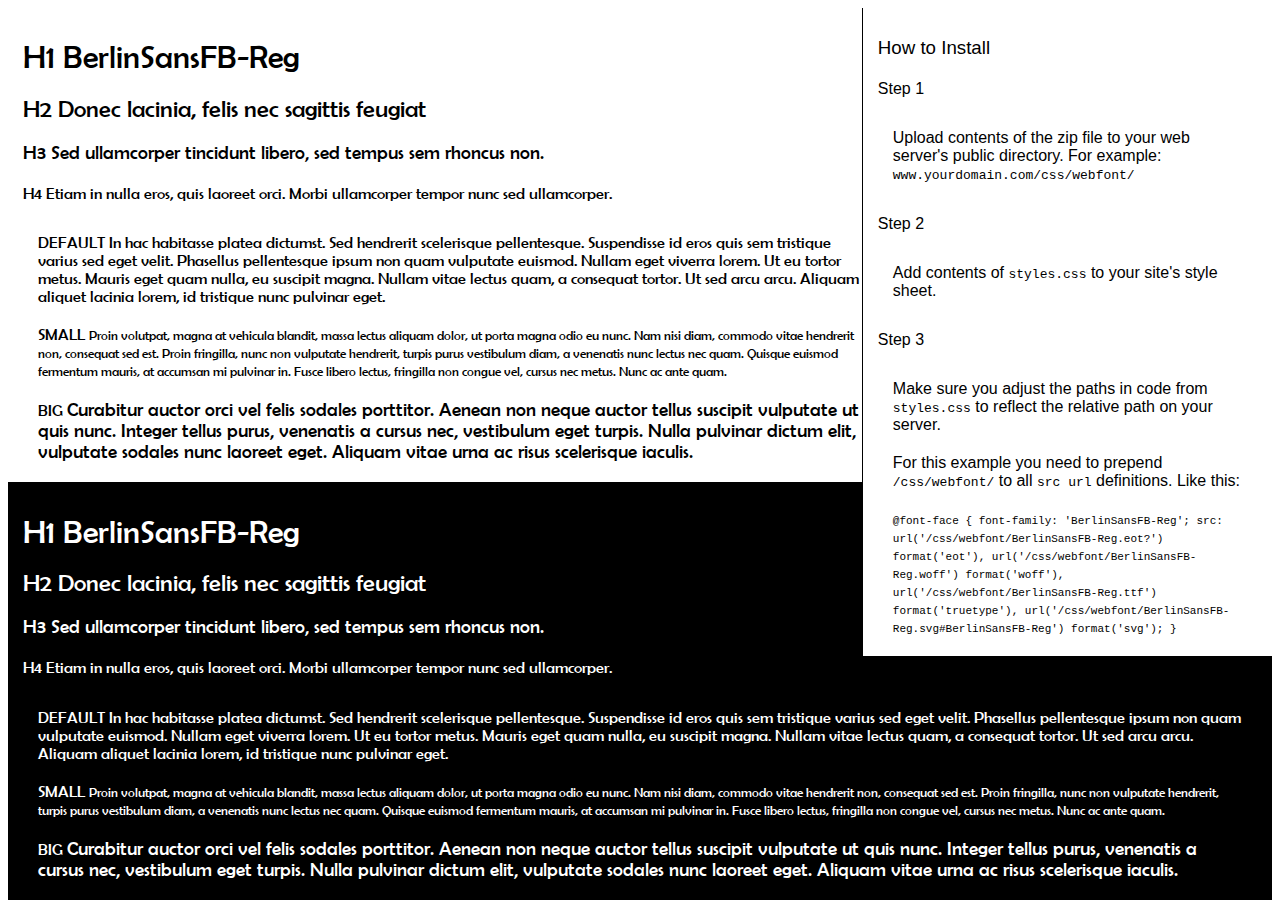
<file: assets/fonts/BerlinSansFB-Reg/preview.html>
<!DOCTYPE html>
<html>
<head>
<title>
BerlinSansFB-Reg
 - Web font preview
</title>
<style type='text/css'>

@font-face {
	font-family: 'BerlinSansFB-Reg';
	src: url('BerlinSansFB-Reg.eot?') format('eot'), 
	     url('BerlinSansFB-Reg.woff') format('woff'), 
	     url('BerlinSansFB-Reg.ttf')  format('truetype'),
	     url('BerlinSansFB-Reg.svg#BerlinSansFB-Reg') format('svg');
}

body { font-family: 'BerlinSansFB-Reg' !important; }
h1, h2, h3, h4 { font-weight: normal; }
.reg { color:black; background:white; }
.inverse { color:white; background:black; }
div { padding: 10px 15px; }
.right { background:white; width:30%; float: right; font-family: sans-serif; border: 1px solid black; border-width: 0 0 1px 1px;}
</style>
</head>
<body>
<div class='right'>
<h3>How to Install</h3>
<h4>Step 1</h4>
<div>
Upload contents of the zip file to your web server's public directory. For example:
<code>www.yourdomain.com/css/webfont/</code>
</div>
<h4>Step 2</h4>
<div>
Add contents of
<code>styles.css</code>
to your site's style sheet.
</div>
<h4>Step 3</h4>
<div>
Make sure you adjust the paths in code from
<code>styles.css</code>
to reflect the relative path on your server.
</div>
<div>
For this example you need to prepend
<code>/css/webfont/</code>
to all
<code>src url</code>
definitions. Like this:
</div>
<div>
<code style='font-size:11px;'>@font-face {
	font-family: 'BerlinSansFB-Reg';
	src: url('/css/webfont/BerlinSansFB-Reg.eot?') format('eot'), 
	     url('/css/webfont/BerlinSansFB-Reg.woff') format('woff'), 
	     url('/css/webfont/BerlinSansFB-Reg.ttf')  format('truetype'),
	     url('/css/webfont/BerlinSansFB-Reg.svg#BerlinSansFB-Reg') format('svg');
}</code>
</div>
</div>
<div class='reg'>
<h1>
H1
BerlinSansFB-Reg
</h1>
<h2>
H2
Donec lacinia, felis nec sagittis feugiat
</h2>
<h3>
H3
Sed ullamcorper tincidunt libero, sed tempus sem rhoncus non.
</h3>
<h4>
H4
Etiam in nulla eros, quis laoreet orci. Morbi ullamcorper tempor nunc sed ullamcorper.
</h4>
<div>
DEFAULT
In hac habitasse platea dictumst. Sed hendrerit scelerisque pellentesque. Suspendisse id eros quis sem tristique varius sed eget velit. Phasellus pellentesque ipsum non quam vulputate euismod. Nullam eget viverra lorem. Ut eu tortor metus. Mauris eget quam nulla, eu suscipit magna. Nullam vitae lectus quam, a consequat tortor. Ut sed arcu arcu. Aliquam aliquet lacinia lorem, id tristique nunc pulvinar eget.
</div>
<div>
SMALL
<small>
Proin volutpat, magna at vehicula blandit, massa lectus aliquam dolor, ut porta magna odio eu nunc. Nam nisi diam, commodo vitae hendrerit non, consequat sed est. Proin fringilla, nunc non vulputate hendrerit, turpis purus vestibulum diam, a venenatis nunc lectus nec quam. Quisque euismod fermentum mauris, at accumsan mi pulvinar in. Fusce libero lectus, fringilla non congue vel, cursus nec metus. Nunc ac ante quam.
</small>
</div>
<div>
BIG
<big>
Curabitur auctor orci vel felis sodales porttitor. Aenean non neque auctor tellus suscipit vulputate ut quis nunc. Integer tellus purus, venenatis a cursus nec, vestibulum eget turpis. Nulla pulvinar dictum elit, vulputate sodales nunc laoreet eget. Aliquam vitae urna ac risus scelerisque iaculis.
</big>
</div>

</div>
<div class='inverse'>
<h1>
H1
BerlinSansFB-Reg
</h1>
<h2>
H2
Donec lacinia, felis nec sagittis feugiat
</h2>
<h3>
H3
Sed ullamcorper tincidunt libero, sed tempus sem rhoncus non.
</h3>
<h4>
H4
Etiam in nulla eros, quis laoreet orci. Morbi ullamcorper tempor nunc sed ullamcorper.
</h4>
<div>
DEFAULT
In hac habitasse platea dictumst. Sed hendrerit scelerisque pellentesque. Suspendisse id eros quis sem tristique varius sed eget velit. Phasellus pellentesque ipsum non quam vulputate euismod. Nullam eget viverra lorem. Ut eu tortor metus. Mauris eget quam nulla, eu suscipit magna. Nullam vitae lectus quam, a consequat tortor. Ut sed arcu arcu. Aliquam aliquet lacinia lorem, id tristique nunc pulvinar eget.
</div>
<div>
SMALL
<small>
Proin volutpat, magna at vehicula blandit, massa lectus aliquam dolor, ut porta magna odio eu nunc. Nam nisi diam, commodo vitae hendrerit non, consequat sed est. Proin fringilla, nunc non vulputate hendrerit, turpis purus vestibulum diam, a venenatis nunc lectus nec quam. Quisque euismod fermentum mauris, at accumsan mi pulvinar in. Fusce libero lectus, fringilla non congue vel, cursus nec metus. Nunc ac ante quam.
</small>
</div>
<div>
BIG
<big>
Curabitur auctor orci vel felis sodales porttitor. Aenean non neque auctor tellus suscipit vulputate ut quis nunc. Integer tellus purus, venenatis a cursus nec, vestibulum eget turpis. Nulla pulvinar dictum elit, vulputate sodales nunc laoreet eget. Aliquam vitae urna ac risus scelerisque iaculis.
</big>
</div>

</div>
</body>
</html>
</file>
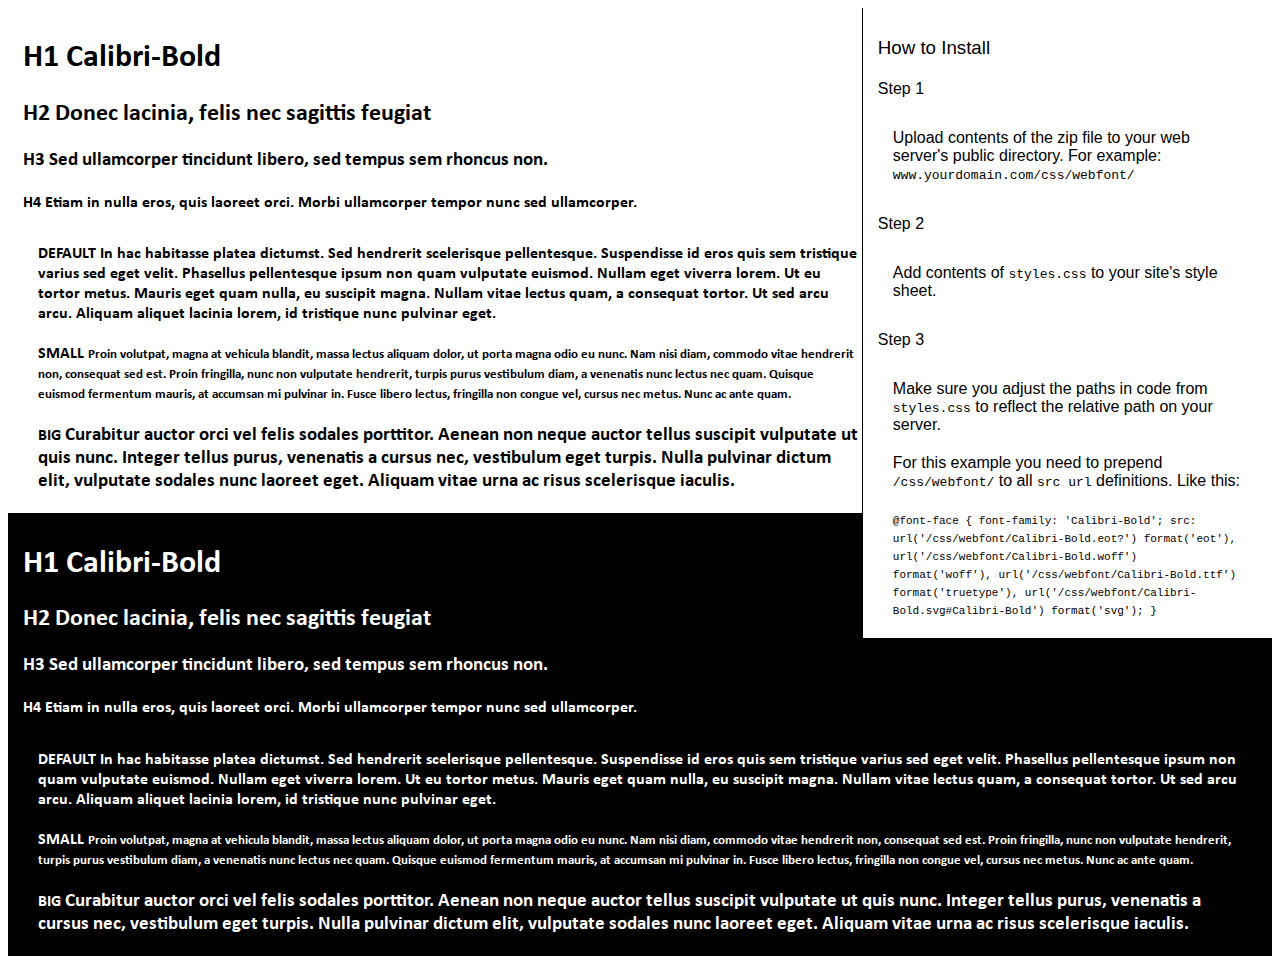
<file: assets/fonts/Calibri-Bold/preview.html>
<!DOCTYPE html>
<html>
<head>
<title>
Calibri-Bold
 - Web font preview
</title>
<style type='text/css'>

@font-face {
	font-family: 'Calibri-Bold';
	src: url('Calibri-Bold.eot?') format('eot'), 
	     url('Calibri-Bold.woff') format('woff'), 
	     url('Calibri-Bold.ttf')  format('truetype'),
	     url('Calibri-Bold.svg#Calibri-Bold') format('svg');
}

body { font-family: 'Calibri-Bold' !important; }
h1, h2, h3, h4 { font-weight: normal; }
.reg { color:black; background:white; }
.inverse { color:white; background:black; }
div { padding: 10px 15px; }
.right { background:white; width:30%; float: right; font-family: sans-serif; border: 1px solid black; border-width: 0 0 1px 1px;}
</style>
</head>
<body>
<div class='right'>
<h3>How to Install</h3>
<h4>Step 1</h4>
<div>
Upload contents of the zip file to your web server's public directory. For example:
<code>www.yourdomain.com/css/webfont/</code>
</div>
<h4>Step 2</h4>
<div>
Add contents of
<code>styles.css</code>
to your site's style sheet.
</div>
<h4>Step 3</h4>
<div>
Make sure you adjust the paths in code from
<code>styles.css</code>
to reflect the relative path on your server.
</div>
<div>
For this example you need to prepend
<code>/css/webfont/</code>
to all
<code>src url</code>
definitions. Like this:
</div>
<div>
<code style='font-size:11px;'>@font-face {
	font-family: 'Calibri-Bold';
	src: url('/css/webfont/Calibri-Bold.eot?') format('eot'), 
	     url('/css/webfont/Calibri-Bold.woff') format('woff'), 
	     url('/css/webfont/Calibri-Bold.ttf')  format('truetype'),
	     url('/css/webfont/Calibri-Bold.svg#Calibri-Bold') format('svg');
}</code>
</div>
</div>
<div class='reg'>
<h1>
H1
Calibri-Bold
</h1>
<h2>
H2
Donec lacinia, felis nec sagittis feugiat
</h2>
<h3>
H3
Sed ullamcorper tincidunt libero, sed tempus sem rhoncus non.
</h3>
<h4>
H4
Etiam in nulla eros, quis laoreet orci. Morbi ullamcorper tempor nunc sed ullamcorper.
</h4>
<div>
DEFAULT
In hac habitasse platea dictumst. Sed hendrerit scelerisque pellentesque. Suspendisse id eros quis sem tristique varius sed eget velit. Phasellus pellentesque ipsum non quam vulputate euismod. Nullam eget viverra lorem. Ut eu tortor metus. Mauris eget quam nulla, eu suscipit magna. Nullam vitae lectus quam, a consequat tortor. Ut sed arcu arcu. Aliquam aliquet lacinia lorem, id tristique nunc pulvinar eget.
</div>
<div>
SMALL
<small>
Proin volutpat, magna at vehicula blandit, massa lectus aliquam dolor, ut porta magna odio eu nunc. Nam nisi diam, commodo vitae hendrerit non, consequat sed est. Proin fringilla, nunc non vulputate hendrerit, turpis purus vestibulum diam, a venenatis nunc lectus nec quam. Quisque euismod fermentum mauris, at accumsan mi pulvinar in. Fusce libero lectus, fringilla non congue vel, cursus nec metus. Nunc ac ante quam.
</small>
</div>
<div>
BIG
<big>
Curabitur auctor orci vel felis sodales porttitor. Aenean non neque auctor tellus suscipit vulputate ut quis nunc. Integer tellus purus, venenatis a cursus nec, vestibulum eget turpis. Nulla pulvinar dictum elit, vulputate sodales nunc laoreet eget. Aliquam vitae urna ac risus scelerisque iaculis.
</big>
</div>

</div>
<div class='inverse'>
<h1>
H1
Calibri-Bold
</h1>
<h2>
H2
Donec lacinia, felis nec sagittis feugiat
</h2>
<h3>
H3
Sed ullamcorper tincidunt libero, sed tempus sem rhoncus non.
</h3>
<h4>
H4
Etiam in nulla eros, quis laoreet orci. Morbi ullamcorper tempor nunc sed ullamcorper.
</h4>
<div>
DEFAULT
In hac habitasse platea dictumst. Sed hendrerit scelerisque pellentesque. Suspendisse id eros quis sem tristique varius sed eget velit. Phasellus pellentesque ipsum non quam vulputate euismod. Nullam eget viverra lorem. Ut eu tortor metus. Mauris eget quam nulla, eu suscipit magna. Nullam vitae lectus quam, a consequat tortor. Ut sed arcu arcu. Aliquam aliquet lacinia lorem, id tristique nunc pulvinar eget.
</div>
<div>
SMALL
<small>
Proin volutpat, magna at vehicula blandit, massa lectus aliquam dolor, ut porta magna odio eu nunc. Nam nisi diam, commodo vitae hendrerit non, consequat sed est. Proin fringilla, nunc non vulputate hendrerit, turpis purus vestibulum diam, a venenatis nunc lectus nec quam. Quisque euismod fermentum mauris, at accumsan mi pulvinar in. Fusce libero lectus, fringilla non congue vel, cursus nec metus. Nunc ac ante quam.
</small>
</div>
<div>
BIG
<big>
Curabitur auctor orci vel felis sodales porttitor. Aenean non neque auctor tellus suscipit vulputate ut quis nunc. Integer tellus purus, venenatis a cursus nec, vestibulum eget turpis. Nulla pulvinar dictum elit, vulputate sodales nunc laoreet eget. Aliquam vitae urna ac risus scelerisque iaculis.
</big>
</div>

</div>
</body>
</html>
</file>
